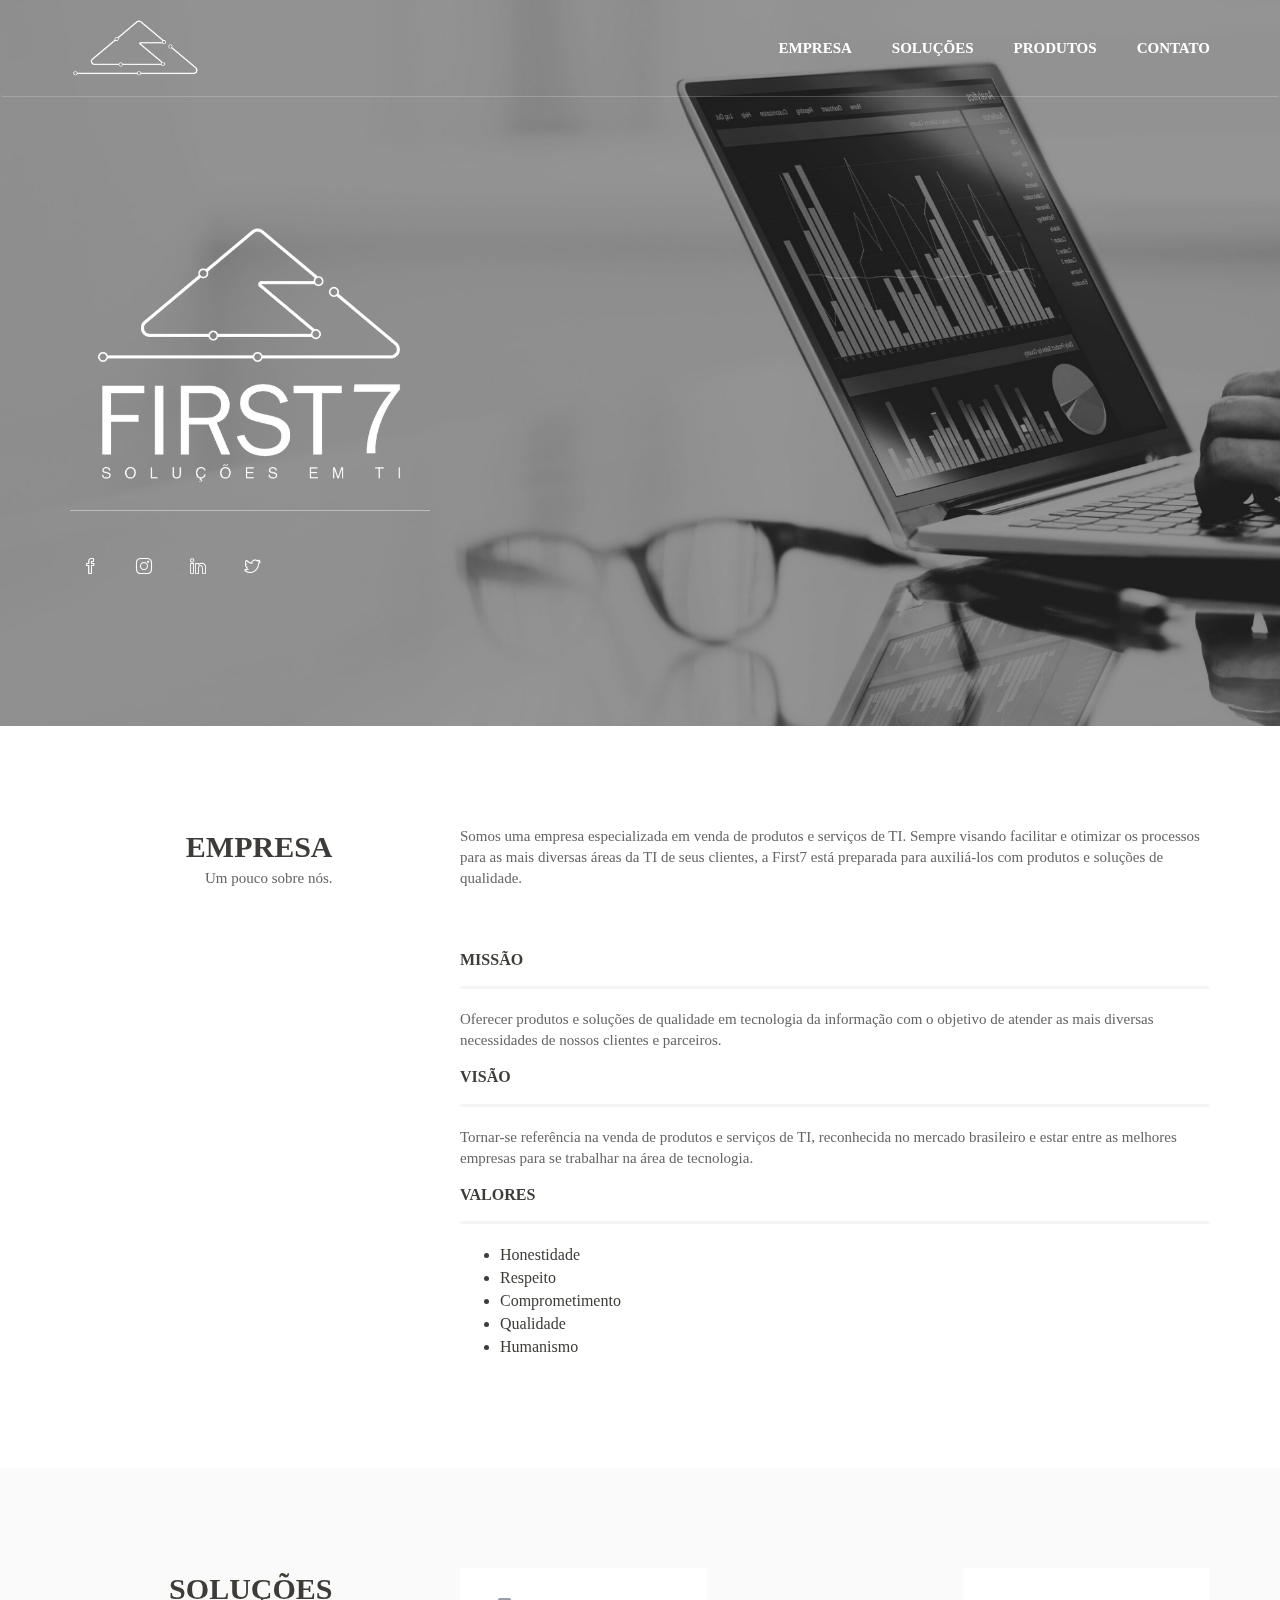
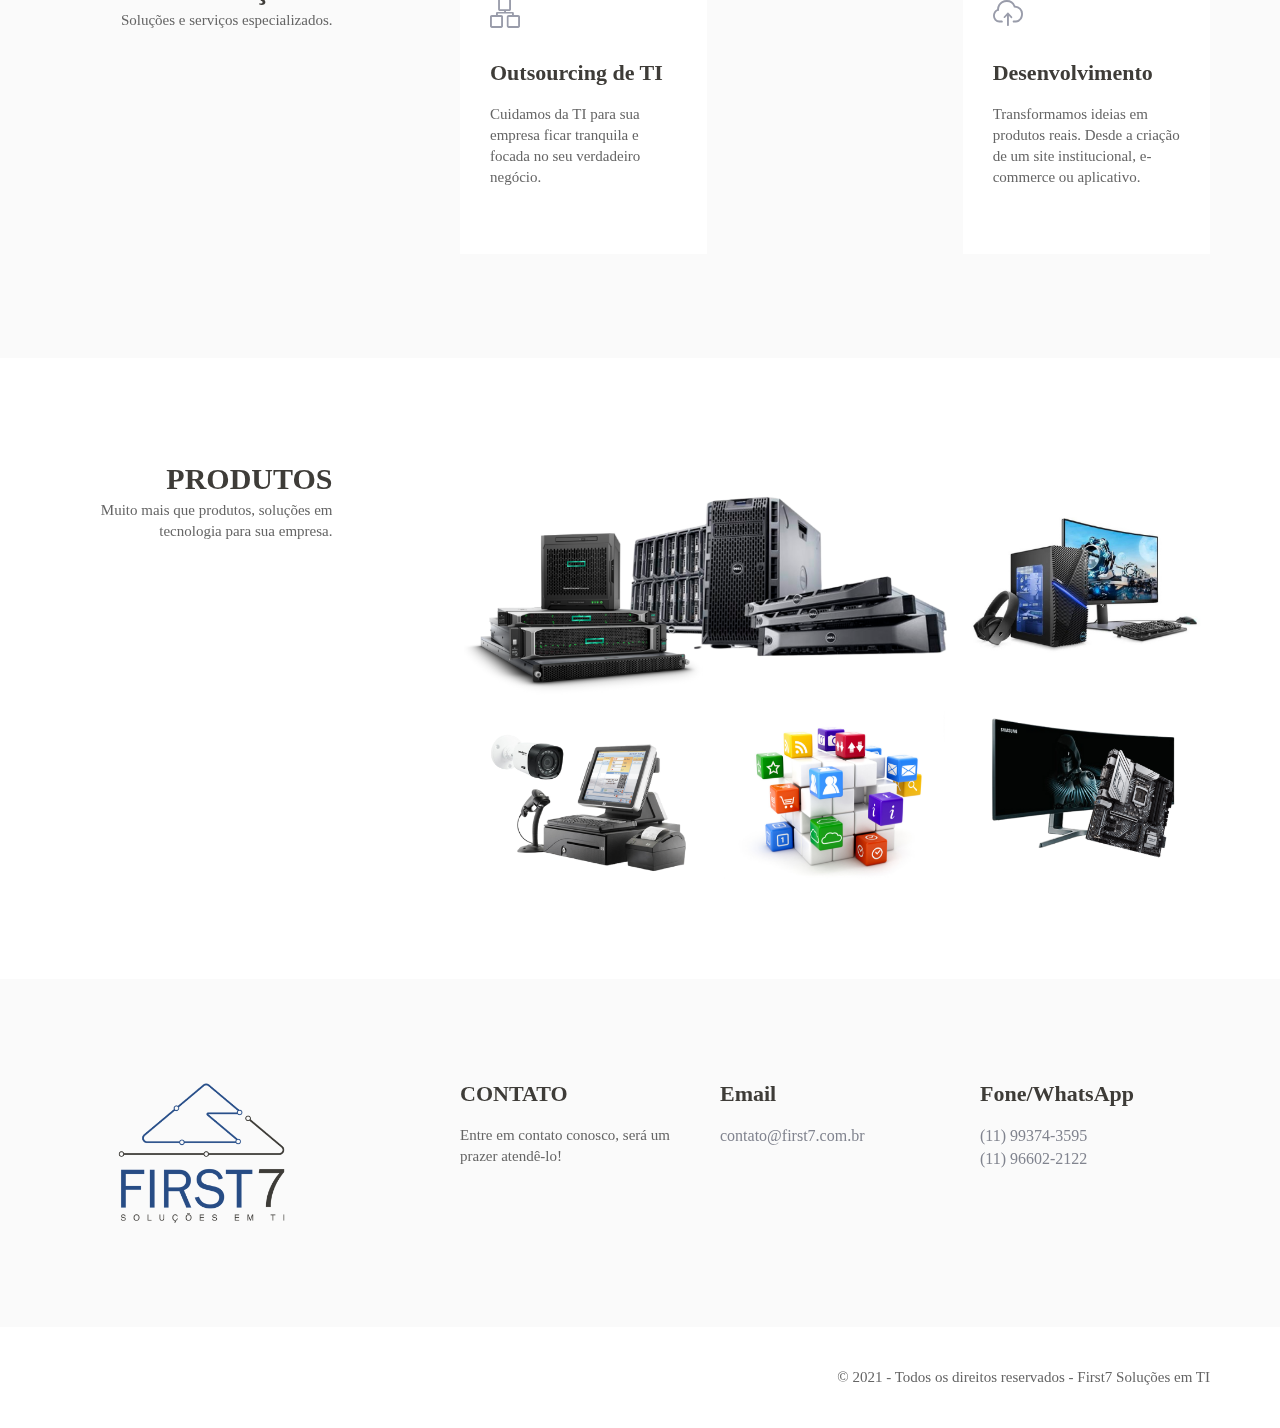
<file: index.html>
<!DOCTYPE html>
<html lang="en" class="no-js">
    <!-- BEGIN HEAD -->
    <head>
        <meta charset="utf-8"/>
        <title>First7 Soluções em TI</title>
        <meta http-equiv="X-UA-Compatible" content="IE=edge">
        <meta content="width=device-width, initial-scale=1" name="viewport"/>
        <meta content="" name="A tecnologia como potencial para ajudar a revolucionar o seu negócio"/>
        <meta content="" name="First7 Soluções em TI"/>

        <!-- GLOBAL MANDATORY STYLES -->
        <link href="http://fonts.googleapis.com/css?family=Hind:300,400,500,600,700" rel="stylesheet" type="text/css">
        <link href="vendor/simple-line-icons/css/simple-line-icons.css" rel="stylesheet" type="text/css"/>
        <link href="vendor/bootstrap/css/bootstrap.min.css" rel="stylesheet" type="text/css"/>

        <!-- PAGE LEVEL PLUGIN STYLES -->
        <link href="css/animate.css" rel="stylesheet">

        <!-- THEME STYLES -->
        <link href="css/layout.min.css" rel="stylesheet" type="text/css"/>

        <!-- Favicon -->
        <link rel="shortcut icon" href="img/first7.ico"/>
    </head>
    <!-- END HEAD -->
    <!-- Google tag (gtag.js) -->
    <script async src="https://www.googletagmanager.com/gtag/js?id=G-T4FRMHG7D7"></script>
    <script>
        window.dataLayer = window.dataLayer || [];
        function gtag(){dataLayer.push(arguments);}
        gtag('js', new Date());
        gtag('config', 'G-T4FRMHG7D7');
    </script>
    <!-- BODY -->
    <body id="body" data-spy="scroll" data-target=".header">

        <!--========== HEADER ==========-->
        <header class="header navbar-fixed-top">
            <!-- Navbar -->
            <nav class="navbar" role="navigation">
                <div class="container">
                    <!-- Brand and toggle get grouped for better mobile display -->
                    <div class="menu-container js_nav-item">
                        <button type="button" class="navbar-toggle" data-toggle="collapse" data-target=".nav-collapse">
                            <span class="sr-only">Toggle navigation</span>
                            <span class="toggle-icon"></span>
                        </button>

                        <!-- Logo -->
                        <div class="logo">
                            <a class="logo-wrap" href="#body">
                                <img class="logo-img logo-img-main" src="img/logo2.png" alt="First7 Logo">
                                <img class="logo-img logo-img-active" src="img/logo-dark2.png" alt="First7 Logo">
                            </a>
                        </div>
                        <!-- End Logo -->
                    </div>

                    <!-- Collect the nav links, forms, and other content for toggling -->
                    <div class="collapse navbar-collapse nav-collapse">
                        <div class="menu-container">
                            <ul class="nav navbar-nav navbar-nav-right">
                                <li class="js_nav-item nav-item"><a class="nav-item-child nav-item-hover" href="#about">EMPRESA</a></li>
                                <li class="js_nav-item nav-item"><a class="nav-item-child nav-item-hover" href="#experience">SOLUÇÕES</a></li>
                                <li class="js_nav-item nav-item"><a class="nav-item-child nav-item-hover" href="#work">PRODUTOS</a></li>
                                <li class="js_nav-item nav-item"><a class="nav-item-child nav-item-hover" href="#contact">CONTATO</a></li>
                            </ul>
                        </div>
                    </div>
                    <!-- End Navbar Collapse -->
                </div>
            </nav>
            <!-- Navbar -->
        </header>
        <!--========== END HEADER ==========-->

        <!--========== SLIDER ==========-->
        <div class="promo-block parallax-window" data-parallax="scroll" data-image-src="img/1920x1080/banner.png">
            <div class="container">
                <div class="row">
                    <div class="col-sm-4">
                        <div class="promo-block-divider">
                            <img class="full-width img-responsive" src="img/logo1.png" alt="First7 Logo">
                        </div>
                        <ul class="list-inline">
                            <li><a href="https://www.facebook.com/First7TI/" target="_blank" class="social-icons"><i class="icon-social-facebook"></i></a></li>
                            <li><a href="https://www.instagram.com/first7.ti" target="_blank" class="social-icons"><i class="icon-social-instagram"></i></a></li>
                            <li><a href="https://www.linkedin.com/company/first7" target="_blank" class="social-icons"><i class="icon-social-linkedin"></i></a></li>
                            <li><a href="https://twitter.com/first7ti" target="_blank" class="social-icons"><i class="icon-social-twitter"></i></a></li>
                        </ul>
                    </div>
                </div>
                <!--// end row -->
            </div>
        </div>
        <!--========== SLIDER ==========-->

        <!--========== PAGE LAYOUT ==========-->
        <!-- About -->
        <div id="about">
            <div class="container content-lg">
                <div class="row">
                    <div class="col-sm-3 sm-margin-b-30">
                        <div class="text-right sm-text-left">
                            <h2 class="margin-b-0">EMPRESA</h2>
                            <p>Um pouco sobre nós.</p>
                        </div>
                    </div>
                    <div class="col-sm-8 col-sm-offset-1">
                        <div class="margin-b-60">
                            <p>Somos uma empresa especializada em venda de produtos e serviços de TI. Sempre visando facilitar e otimizar os processos para as mais diversas áreas da TI de seus clientes, a First7 está preparada para auxiliá-los com produtos e soluções de qualidade.</p>
                        </div>
                        <!-- Progress Box -->
                        <div class="progress-box">
                            <h5>MISSÃO</h5>
                            <div class="progress">
                                <div class="progress-bar bg-color-base" role="progressbar" data-width="100"></div>
                            </div>
                            <p>Oferecer produtos e soluções de qualidade em tecnologia da informação com o objetivo de atender as mais diversas necessidades de nossos clientes e parceiros.</p>
                        </div>
                        <div class="progress-box">
                            <h5>VISÃO</h5>
                            <div class="progress">
                                <div class="progress-bar bg-color-base" role="progressbar" data-width="100"></div>
                            </div>
                            <p>Tornar-se referência na venda de produtos e serviços de TI, reconhecida no mercado brasileiro e estar entre as melhores empresas para se trabalhar na área de tecnologia.</p>
                        </div>
                        <div class="progress-box">
                            <h5>VALORES</h5>
                            <div class="progress">
                                <div class="progress-bar bg-color-base" role="progressbar" data-width="100"></div>
                            </div>
                            <ul>
                                <li>Honestidade</li>
                                <li>Respeito</li>
                                <li>Comprometimento</li>
                                <li>Qualidade</li>
                                <li>Humanismo</li>
                            </ul>
                        </div>
                        <!-- End Progress Box -->
                    </div>
                </div>
                <!--// end row -->
            </div>
        </div>
        <!-- End About -->

        <!-- Experience -->
        <div id="experience">
            <div class="bg-color-sky-light" data-auto-height="true">
                <div class="container content-lg">
                    <div class="row">
                        <div class="col-sm-3 sm-margin-b-30">
                            <div class="text-right sm-text-left">
                                <h2 class="margin-b-0">SOLUÇÕES</h2>
                                <p>Soluções e serviços especializados.</p>
                            </div>
                        </div>
                        <div class="col-sm-8 col-sm-offset-1">
                            <div class="row row-space-2 margin-b-4">
                                <div class="col-md-4 md-margin-b-4">
                                    <div class="service" data-height="height">
                                        <div class="service-element">
                                            <i class="service-icon icon-organization"></i>
                                        </div>
                                        <div class="service-info">
                                            <h3>Outsourcing de TI</h3>
                                            <p class="margin-b-5">Cuidamos da TI para sua empresa ficar tranquila e focada no seu verdadeiro negócio.</p>
                                        </div>
                                        <p class="content-wrapper-link"></p>    
                                    </div>
                                </div>
                                <div class="col-md-4 md-margin-b-4">
                                    <div class="service bg-color-base wow zoomIn" data-height="height" data-wow-duration=".3" data-wow-delay=".1s">
                                        <div class="service-element">
                                            <i class="service-icon color-white icon-screen-desktop"></i>
                                        </div>
                                        <div class="service-info">
                                            <h3 class="color-white">Consultoria e Serviços</h3>
                                            <p class="color-white margin-b-5">Projetos de infraestrutura, computação em nuvem, servidores e segurança da informação.</p>
                                        </div>
                                        <p class="content-wrapper-link"></p>
                                    </div>
                                </div>
                                <div class="col-md-4">
                                    <div class="service" data-height="height">
                                        <div class="service-element">
                                            <i class="service-icon icon-cloud-upload"></i>
                                        </div>
                                        <div class="service-info">
                                            <h3>Desenvolvimento</h3>
                                            <p class="margin-b-5">Transformamos ideias em produtos reais. Desde a criação de um site institucional, e-commerce ou aplicativo.</p>
                                        </div>
                                        <p class="content-wrapper-link"></p>    
                                    </div>
                                </div>
                            </div>
                            <!--// end row -->
                        </div>
                    </div>
                    <!--// end row -->
                </div>
            </div>
        </div>
        <!-- End Experience -->

        <!-- Work -->
        <div id="work">
            <div class="container content-lg">
                <div class="row">
                    <div class="col-sm-3 sm-margin-b-30">
                        <div class="text-right sm-text-left">
                            <h2 class="margin-b-0">PRODUTOS</h2>
                            <p>Muito mais que produtos, soluções em tecnologia para sua empresa.</p>
                        </div>
                    </div>
                    <div class="col-sm-8 col-sm-offset-1">
                        <!-- Masonry Grid -->
                        <div class="masonry-grid row row-space-2">
                            <div class="masonry-grid-sizer col-xs-6 col-sm-6 col-md-1"></div>
                            <div class="masonry-grid-item col-xs-12 col-sm-6 col-md-8 margin-b-4">
                                <!-- Work -->
                                <div class="work work-popup-trigger">
                                    <div class="work-overlay">
                                        <img class="full-width img-responsive" src="img/800x400/SERVER01.png" alt="Servidores - First7">
                                    </div>
                                    <div class="work-popup-overlay">
                                        <div class="work-popup-content">
                                            <a href="javascript:void(0);" class="work-popup-close">X</a>
                                            <div class="margin-b-30">
                                                <h3 class="margin-b-5">Servidores</h3>
                                                <span>Toda a linha de equipamentos para infraestrura de TI</span>
                                            </div>
                                            <div class="row">
                                                <div class="col-sm-8 work-popup-content-divider sm-margin-b-20">
                                                    <div class="margin-t-10 sm-margin-t-0">
                                                        <p>Trabalhamos com toda a linha de servidores e equipamentos para infraestrutura de TI. Uma ampla variedade de servidores e componentes de alto desempenho, com recursos de economia de energia e suporte à virtualização.</p>
                                                        <p>Racks, Storages e toda a linha de equipamentos para transformar a TI da sua empresa!</p>
                                                    </div>
                                                </div>
                                                <div class="col-sm-4">
                                                    <div class="margin-t-10 sm-margin-t-0">
                                                        <p class="margin-b-5"><strong>Trabalhamos com as melhores marcas!</strong></p>
                                                        <p class="margin-b-5"><br></p>
                                                        <p class="margin-b-5">DELL - HPE - IBM</p>
                                                        <p class="margin-b-5">Lenovo - APC - SMS</p>
                                                        <p class="margin-b-5">Honeywell - Cisco</p>
                                                    </div>
                                                </div>
                                            </div>
                                        </div>
                                    </div>
                                </div>
                                <!-- End Work -->
                            </div>
                            <div class="masonry-grid-item col-xs-12 col-sm-6 col-md-4 margin-b-4">
                                <!-- Work -->
                                <div class="work work-popup-trigger">
                                    <div class="work-overlay">
                                        <img class="full-width img-responsive" src="img/397x400/COMP01.png" alt="Computadores - First7">
                                    </div>
                                    <div class="work-popup-overlay">
                                        <div class="work-popup-content">
                                            <a href="javascript:void(0);" class="work-popup-close">X</a>
                                            <div class="margin-b-30">
                                                <h3 class="margin-b-5">Desktops e Notebooks</h3>
                                                <span>Performance e qualidade para seu dia a dia de trabalho</span>
                                            </div>
                                            <div class="row">
                                                <div class="col-sm-8 work-popup-content-divider sm-margin-b-20">
                                                    <div class="margin-t-10 sm-margin-t-0">
                                                        <p>Sua empresa pode alcançar todo o potencial com tecnologia de ponta, criada para aumentar sua produtividade.</p>
                                                        <p>Os melhores desktops, notebooks e all in one. Temos as melhores ofertas de computadores para atender a sua necessidade.</p>
                                                        <p><br></p>
                                                    </div>
                                                </div>
                                                <div class="col-sm-4">
                                                    <div class="margin-t-10 sm-margin-t-0">
                                                        <p class="margin-b-5"><strong>As marcas que sua empresa pode confiar!</p>
                                                        <p class="margin-b-5"><br></p>
                                                        <p class="margin-b-5">Dell - HP - Lenovo</p>
                                                        <p class="margin-b-5">Samsung - LG - Acer</p>
                                                    </div>
                                                </div>
                                            </div>
                                        </div>
                                    </div>
                                </div>
                                <!-- End Work -->
                            </div>
                            <div class="masonry-grid-item col-xs-12 col-sm-6 col-md-4 md-margin-b-4">
                                <!-- Work -->
                                <div class="work work-popup-trigger">
                                    <div class="work-overlay">
                                        <img class="full-width img-responsive" src="img/397x300/HARD01.png" alt="Hardware e Periféricos - First7">
                                    </div>
                                    <div class="work-popup-overlay">
                                        <div class="work-popup-content">
                                            <a href="javascript:void(0);" class="work-popup-close">X</a>
                                            <div class="margin-b-30">
                                                <h3 class="margin-b-5">Hardware e Periféricos</h3>
                                                <span>Upgrade e máximo desempenho para seus equipamentos.</span>
                                            </div>
                                            <div class="row">
                                                <div class="col-sm-8 work-popup-content-divider sm-margin-b-20">
                                                    <div class="margin-t-10 sm-margin-t-0">
                                                        <p>Os melhores hardwares, trazendo o melhor desempenho para seus equipamentos. Placas-mãe, placas de vídeo, memórias, HD's, SSD's e muito mais.</p>
                                                        <p>Periféricos de qualidade complementam e maximizam as tarefas de sua equipe. Contamos com diversas linhas e produtos para melhor atender as necessidades de sua empresa.</p>
                                                    </div>
                                                </div>
                                                <div class="col-sm-4">
                                                    <div class="margin-t-10 sm-margin-t-0">
                                                        <p class="margin-b-5"><strong>Sempre oferecendo as melhores marcas.</strong></p>
                                                        <p class="margin-b-5"><br></p>
                                                        <p class="margin-b-5">Dell - HP - Asus - Samsung</p>
                                                        <p class="margin-b-5">Nvidia - Kingston - Logitech</p>
                                                        <p class="margin-b-5">Motorola - LG - Sandisk - e muito mais...</p>
                                                    </div>
                                                </div>
                                            </div>
                                        </div>
                                    </div>
                                </div>
                                <!-- End Work -->
                            </div>
                            <div class="masonry-grid-item col-xs-12 col-sm-6 col-md-4 md-margin-b-4">
                                <!-- Work -->
                                <div class="work work-popup-trigger">
                                    <div class="work-overlay">
                                        <img class="full-width img-responsive" src="img/397x300/AUTO01.png" alt="Automação Comercial e CFTV - First7">
                                    </div>
                                    <div class="work-popup-overlay">
                                        <div class="work-popup-content">
                                            <a href="javascript:void(0);" class="work-popup-close">X</a>
                                            <div class="margin-b-30">
                                                <h3 class="margin-b-5">Automação Comercial e CFTV</h3>
                                                <span>Tecnologia e segurança para automatizar sua empresa!</span>
                                            </div>
                                            <div class="row">
                                                <div class="col-sm-8 work-popup-content-divider sm-margin-b-20">
                                                    <div class="margin-t-10 sm-margin-t-0">
                                                        <p>Estrategicamente, a automação é um diferencial competitivo enorme para a sua empresa. Oferecemos as ferramentas e métodos tecnológicos para aprimorar a inteligência de negócios do seu comércio.</p>
                                                        <p>Sistemas CFTV que complementam a segurança e entregam tecnologia de ponta para a sua proteção.</p>
                                                    </div>
                                                </div>
                                                <div class="col-sm-4">
                                                    <div class="margin-t-10 sm-margin-t-0">
                                                        <p class="margin-b-5"><strong>Segurança e tecnologia em todas as marcas.</strong></p>
                                                        <p class="margin-b-5"><br></p>
                                                        <p class="margin-b-5">Intelbras - Geovision</p>
                                                        <p class="margin-b-5">Zebra - Tanca - Elgin </p>
                                                        <p class="margin-b-5">Honeywell - Bematech</p>
                                                    </div>
                                                </div>
                                            </div>
                                        </div>
                                    </div>
                                </div>
                                <!-- End Work -->
                            </div>
                            <div class="masonry-grid-item col-xs-12 col-sm-6 col-md-4">
                                <!-- Work -->
                                <div class="work work-popup-trigger">
                                    <div class="work-overlay">
                                        <img class="full-width img-responsive" src="img/397x300/SOFT01.png" alt="Software - First7">
                                    </div>
                                    <div class="work-popup-overlay">
                                        <div class="work-popup-content">
                                            <a href="javascript:void(0);" class="work-popup-close">X</a>
                                            <div class="margin-b-30">
                                                <h3 class="margin-b-5">Software</h3>
                                                <span>Softwares de alta tecnologia das melhores empresas</span>
                                            </div>
                                            <div class="row">
                                                <div class="col-sm-8 work-popup-content-divider sm-margin-b-20">
                                                    <div class="margin-t-10 sm-margin-t-0">
                                                        <p>Os melhores softwares para sua empresa, segurança e desempenho alinhados as melhores marcas do mercado mundial. Não se preocupe, podemos ajudá-lo a encontrar a solução perfeita para a sua necessidade!</p>
                                                        <p>Dê um passo à frente com aplicativos avançados para produtividade, conexão e segurança.</p>
                                                    </div>
                                                </div>
                                                <div class="col-sm-4">
                                                    <div class="margin-t-10 sm-margin-t-0">
                                                        <p class="margin-b-5"><strong>Originalidade e Segurança</strong></p>
                                                        <p class="margin-b-5"><br></p>
                                                        <p class="margin-b-5">Microsoft - Kaspersky</p>
                                                        <p class="margin-b-5">VMware - Adobe - Autodesk </p>
                                                        <p class="margin-b-5">Corel - Norton</p>
                                                    </div>
                                                </div>
                                            </div>
                                        </div>
                                    </div>
                                </div>
                                <!-- End Work -->
                            </div>
                        </div>
                        <!-- End Masonry Grid -->
                    </div>
                </div>
                <!--// end row -->
            </div>
        </div>
        <!-- End Work -->
            
        <!-- Contact -->
        <div id="contact">
            <div class="bg-color-sky-light">
                <div class="container content-lg">
                    <div class="row">
                        <div class="col-sm-3 sm-margin-b-30">
                            <img class="full-width img-responsive" src="img/logo-dark1.png" alt="First7">
                        </div>
                        <div class="col-sm-8 col-sm-offset-1">
                            <div class="row">
                                <div class="col-md-4 col-xs-7 md-margin-b-30">
                                    <h4>CONTATO</h4>
                                    <p>Entre em contato conosco, será um prazer atendê-lo!</p>
                                </div>
                                <div class="col-md-4 col-xs-7">
                                    <h4>Email</h4>
                                    <a href="mailto:contato@first7.com.br">contato@first7.com.br</a>
                                </div>
                                <div class="col-md-4 col-xs-7">
                                    <h4>Fone/WhatsApp</h4>
                                    <a href="https://wa.me/5511993743595">(11) 99374-3595</a>
                                    <br><a href="https://wa.me/5511966022122">(11) 96602-2122</a>
                                </div>
                            </div>
                        </div>
                    </div>
                    <!--// end row -->
                </div>
            </div>
        </div>
        <!-- End Contact -->
        <!--========== END PAGE LAYOUT ==========-->

        <!--========== FOOTER ==========-->
        <footer class="footer">
            <div class="content container">
                <div class="row">
                    <div class="col-xs-6">
                    </div>
                    <div class="col-xs-6 text-right sm-text-left">
                        <p class="margin-b-0">© 2021 - Todos os direitos reservados - First7 Soluções em TI</p>
                    </div>
                </div>
                <!--// end row -->
            </div>
        </footer>
        <!--========== END FOOTER ==========-->

        <!-- Back To Top -->
        <a href="javascript:void(0);" class="js-back-to-top back-to-top">Top</a>

        <!-- JAVASCRIPTS(Load javascripts at bottom, this will reduce page load time) -->
        <!-- CORE PLUGINS -->
        <script src="vendor/jquery.min.js" type="text/javascript"></script>
        <script src="vendor/jquery-migrate.min.js" type="text/javascript"></script>
        <script src="vendor/bootstrap/js/bootstrap.min.js" type="text/javascript"></script>

        <!-- PAGE LEVEL PLUGINS -->
        <script src="vendor/jquery.easing.js" type="text/javascript"></script>
        <script src="vendor/jquery.back-to-top.js" type="text/javascript"></script>
        <script src="vendor/jquery.smooth-scroll.js" type="text/javascript"></script>
        <script src="vendor/jquery.wow.min.js" type="text/javascript"></script>
        <script src="vendor/jquery.parallax.min.js" type="text/javascript"></script>
        <script src="vendor/jquery.appear.js" type="text/javascript"></script>
        <script src="vendor/masonry/jquery.masonry.pkgd.min.js" type="text/javascript"></script>
        <script src="vendor/masonry/imagesloaded.pkgd.min.js" type="text/javascript"></script>

        <!-- PAGE LEVEL SCRIPTS -->
        <script src="js/layout.min.js" type="text/javascript"></script>
        <script src="js/components/progress-bar.min.js" type="text/javascript"></script>
        <script src="js/components/masonry.min.js" type="text/javascript"></script>
        <script src="js/components/wow.min.js" type="text/javascript"></script>

    </body>
    <!-- END BODY -->
</html>
</file>
<file: vendor/simple-line-icons/css/simple-line-icons.css>
@font-face {
  font-family: 'simple-line-icons';
  src: url('../fonts/Simple-Line-Icons.eot?v=2.3.2');
  src: url('../fonts/Simple-Line-Icons.eot?v=2.3.2#iefix') format('embedded-opentype'), url('../fonts/Simple-Line-Icons.woff2?v=2.3.2') format('woff2'), url('../fonts/Simple-Line-Icons.ttf?v=2.3.2') format('truetype'), url('../fonts/Simple-Line-Icons.woff?v=2.3.2') format('woff'), url('../fonts/Simple-Line-Icons.svg?v=2.3.2#simple-line-icons') format('svg');
  font-weight: normal;
  font-style: normal;
}
/*
 Use the following CSS code if you want to have a class per icon.
 Instead of a list of all class selectors, you can use the generic [class*="icon-"] selector, but it's slower:
*/
.icon-user,
.icon-people,
.icon-user-female,
.icon-user-follow,
.icon-user-following,
.icon-user-unfollow,
.icon-login,
.icon-logout,
.icon-emotsmile,
.icon-phone,
.icon-call-end,
.icon-call-in,
.icon-call-out,
.icon-map,
.icon-location-pin,
.icon-direction,
.icon-directions,
.icon-compass,
.icon-layers,
.icon-menu,
.icon-list,
.icon-options-vertical,
.icon-options,
.icon-arrow-down,
.icon-arrow-left,
.icon-arrow-right,
.icon-arrow-up,
.icon-arrow-up-circle,
.icon-arrow-left-circle,
.icon-arrow-right-circle,
.icon-arrow-down-circle,
.icon-check,
.icon-clock,
.icon-plus,
.icon-minus,
.icon-close,
.icon-exclamation,
.icon-organization,
.icon-trophy,
.icon-screen-smartphone,
.icon-screen-desktop,
.icon-plane,
.icon-notebook,
.icon-mustache,
.icon-mouse,
.icon-magnet,
.icon-energy,
.icon-disc,
.icon-cursor,
.icon-cursor-move,
.icon-crop,
.icon-chemistry,
.icon-speedometer,
.icon-shield,
.icon-screen-tablet,
.icon-magic-wand,
.icon-hourglass,
.icon-graduation,
.icon-ghost,
.icon-game-controller,
.icon-fire,
.icon-eyeglass,
.icon-envelope-open,
.icon-envelope-letter,
.icon-bell,
.icon-badge,
.icon-anchor,
.icon-wallet,
.icon-vector,
.icon-speech,
.icon-puzzle,
.icon-printer,
.icon-present,
.icon-playlist,
.icon-pin,
.icon-picture,
.icon-handbag,
.icon-globe-alt,
.icon-globe,
.icon-folder-alt,
.icon-folder,
.icon-film,
.icon-feed,
.icon-drop,
.icon-drawer,
.icon-docs,
.icon-doc,
.icon-diamond,
.icon-cup,
.icon-calculator,
.icon-bubbles,
.icon-briefcase,
.icon-book-open,
.icon-basket-loaded,
.icon-basket,
.icon-bag,
.icon-action-undo,
.icon-action-redo,
.icon-wrench,
.icon-umbrella,
.icon-trash,
.icon-tag,
.icon-support,
.icon-frame,
.icon-size-fullscreen,
.icon-size-actual,
.icon-shuffle,
.icon-share-alt,
.icon-share,
.icon-rocket,
.icon-question,
.icon-pie-chart,
.icon-pencil,
.icon-note,
.icon-loop,
.icon-home,
.icon-grid,
.icon-graph,
.icon-microphone,
.icon-music-tone-alt,
.icon-music-tone,
.icon-earphones-alt,
.icon-earphones,
.icon-equalizer,
.icon-like,
.icon-dislike,
.icon-control-start,
.icon-control-rewind,
.icon-control-play,
.icon-control-pause,
.icon-control-forward,
.icon-control-end,
.icon-volume-1,
.icon-volume-2,
.icon-volume-off,
.icon-calendar,
.icon-bulb,
.icon-chart,
.icon-ban,
.icon-bubble,
.icon-camrecorder,
.icon-camera,
.icon-cloud-download,
.icon-cloud-upload,
.icon-envelope,
.icon-eye,
.icon-flag,
.icon-heart,
.icon-info,
.icon-key,
.icon-link,
.icon-lock,
.icon-lock-open,
.icon-magnifier,
.icon-magnifier-add,
.icon-magnifier-remove,
.icon-paper-clip,
.icon-paper-plane,
.icon-power,
.icon-refresh,
.icon-reload,
.icon-settings,
.icon-star,
.icon-symbol-female,
.icon-symbol-male,
.icon-target,
.icon-credit-card,
.icon-paypal,
.icon-social-tumblr,
.icon-social-twitter,
.icon-social-facebook,
.icon-social-instagram,
.icon-social-linkedin,
.icon-social-pinterest,
.icon-social-github,
.icon-social-google,
.icon-social-reddit,
.icon-social-skype,
.icon-social-dribbble,
.icon-social-behance,
.icon-social-foursqare,
.icon-social-soundcloud,
.icon-social-spotify,
.icon-social-stumbleupon,
.icon-social-youtube,
.icon-social-dropbox {
  font-family: 'simple-line-icons';
  speak: none;
  font-style: normal;
  font-weight: normal;
  font-variant: normal;
  text-transform: none;
  line-height: 1;
  /* Better Font Rendering =========== */
  -webkit-font-smoothing: antialiased;
  -moz-osx-font-smoothing: grayscale;
}
.icon-user:before {
  content: "\e005";
}
.icon-people:before {
  content: "\e001";
}
.icon-user-female:before {
  content: "\e000";
}
.icon-user-follow:before {
  content: "\e002";
}
.icon-user-following:before {
  content: "\e003";
}
.icon-user-unfollow:before {
  content: "\e004";
}
.icon-login:before {
  content: "\e066";
}
.icon-logout:before {
  content: "\e065";
}
.icon-emotsmile:before {
  content: "\e021";
}
.icon-phone:before {
  content: "\e600";
}
.icon-call-end:before {
  content: "\e048";
}
.icon-call-in:before {
  content: "\e047";
}
.icon-call-out:before {
  content: "\e046";
}
.icon-map:before {
  content: "\e033";
}
.icon-location-pin:before {
  content: "\e096";
}
.icon-direction:before {
  content: "\e042";
}
.icon-directions:before {
  content: "\e041";
}
.icon-compass:before {
  content: "\e045";
}
.icon-layers:before {
  content: "\e034";
}
.icon-menu:before {
  content: "\e601";
}
.icon-list:before {
  content: "\e067";
}
.icon-options-vertical:before {
  content: "\e602";
}
.icon-options:before {
  content: "\e603";
}
.icon-arrow-down:before {
  content: "\e604";
}
.icon-arrow-left:before {
  content: "\e605";
}
.icon-arrow-right:before {
  content: "\e606";
}
.icon-arrow-up:before {
  content: "\e607";
}
.icon-arrow-up-circle:before {
  content: "\e078";
}
.icon-arrow-left-circle:before {
  content: "\e07a";
}
.icon-arrow-right-circle:before {
  content: "\e079";
}
.icon-arrow-down-circle:before {
  content: "\e07b";
}
.icon-check:before {
  content: "\e080";
}
.icon-clock:before {
  content: "\e081";
}
.icon-plus:before {
  content: "\e095";
}
.icon-minus:before {
  content: "\e615";
}
.icon-close:before {
  content: "\e082";
}
.icon-exclamation:before {
  content: "\e617";
}
.icon-organization:before {
  content: "\e616";
}
.icon-trophy:before {
  content: "\e006";
}
.icon-screen-smartphone:before {
  content: "\e010";
}
.icon-screen-desktop:before {
  content: "\e011";
}
.icon-plane:before {
  content: "\e012";
}
.icon-notebook:before {
  content: "\e013";
}
.icon-mustache:before {
  content: "\e014";
}
.icon-mouse:before {
  content: "\e015";
}
.icon-magnet:before {
  content: "\e016";
}
.icon-energy:before {
  content: "\e020";
}
.icon-disc:before {
  content: "\e022";
}
.icon-cursor:before {
  content: "\e06e";
}
.icon-cursor-move:before {
  content: "\e023";
}
.icon-crop:before {
  content: "\e024";
}
.icon-chemistry:before {
  content: "\e026";
}
.icon-speedometer:before {
  content: "\e007";
}
.icon-shield:before {
  content: "\e00e";
}
.icon-screen-tablet:before {
  content: "\e00f";
}
.icon-magic-wand:before {
  content: "\e017";
}
.icon-hourglass:before {
  content: "\e018";
}
.icon-graduation:before {
  content: "\e019";
}
.icon-ghost:before {
  content: "\e01a";
}
.icon-game-controller:before {
  content: "\e01b";
}
.icon-fire:before {
  content: "\e01c";
}
.icon-eyeglass:before {
  content: "\e01d";
}
.icon-envelope-open:before {
  content: "\e01e";
}
.icon-envelope-letter:before {
  content: "\e01f";
}
.icon-bell:before {
  content: "\e027";
}
.icon-badge:before {
  content: "\e028";
}
.icon-anchor:before {
  content: "\e029";
}
.icon-wallet:before {
  content: "\e02a";
}
.icon-vector:before {
  content: "\e02b";
}
.icon-speech:before {
  content: "\e02c";
}
.icon-puzzle:before {
  content: "\e02d";
}
.icon-printer:before {
  content: "\e02e";
}
.icon-present:before {
  content: "\e02f";
}
.icon-playlist:before {
  content: "\e030";
}
.icon-pin:before {
  content: "\e031";
}
.icon-picture:before {
  content: "\e032";
}
.icon-handbag:before {
  content: "\e035";
}
.icon-globe-alt:before {
  content: "\e036";
}
.icon-globe:before {
  content: "\e037";
}
.icon-folder-alt:before {
  content: "\e039";
}
.icon-folder:before {
  content: "\e089";
}
.icon-film:before {
  content: "\e03a";
}
.icon-feed:before {
  content: "\e03b";
}
.icon-drop:before {
  content: "\e03e";
}
.icon-drawer:before {
  content: "\e03f";
}
.icon-docs:before {
  content: "\e040";
}
.icon-doc:before {
  content: "\e085";
}
.icon-diamond:before {
  content: "\e043";
}
.icon-cup:before {
  content: "\e044";
}
.icon-calculator:before {
  content: "\e049";
}
.icon-bubbles:before {
  content: "\e04a";
}
.icon-briefcase:before {
  content: "\e04b";
}
.icon-book-open:before {
  content: "\e04c";
}
.icon-basket-loaded:before {
  content: "\e04d";
}
.icon-basket:before {
  content: "\e04e";
}
.icon-bag:before {
  content: "\e04f";
}
.icon-action-undo:before {
  content: "\e050";
}
.icon-action-redo:before {
  content: "\e051";
}
.icon-wrench:before {
  content: "\e052";
}
.icon-umbrella:before {
  content: "\e053";
}
.icon-trash:before {
  content: "\e054";
}
.icon-tag:before {
  content: "\e055";
}
.icon-support:before {
  content: "\e056";
}
.icon-frame:before {
  content: "\e038";
}
.icon-size-fullscreen:before {
  content: "\e057";
}
.icon-size-actual:before {
  content: "\e058";
}
.icon-shuffle:before {
  content: "\e059";
}
.icon-share-alt:before {
  content: "\e05a";
}
.icon-share:before {
  content: "\e05b";
}
.icon-rocket:before {
  content: "\e05c";
}
.icon-question:before {
  content: "\e05d";
}
.icon-pie-chart:before {
  content: "\e05e";
}
.icon-pencil:before {
  content: "\e05f";
}
.icon-note:before {
  content: "\e060";
}
.icon-loop:before {
  content: "\e064";
}
.icon-home:before {
  content: "\e069";
}
.icon-grid:before {
  content: "\e06a";
}
.icon-graph:before {
  content: "\e06b";
}
.icon-microphone:before {
  content: "\e063";
}
.icon-music-tone-alt:before {
  content: "\e061";
}
.icon-music-tone:before {
  content: "\e062";
}
.icon-earphones-alt:before {
  content: "\e03c";
}
.icon-earphones:before {
  content: "\e03d";
}
.icon-equalizer:before {
  content: "\e06c";
}
.icon-like:before {
  content: "\e068";
}
.icon-dislike:before {
  content: "\e06d";
}
.icon-control-start:before {
  content: "\e06f";
}
.icon-control-rewind:before {
  content: "\e070";
}
.icon-control-play:before {
  content: "\e071";
}
.icon-control-pause:before {
  content: "\e072";
}
.icon-control-forward:before {
  content: "\e073";
}
.icon-control-end:before {
  content: "\e074";
}
.icon-volume-1:before {
  content: "\e09f";
}
.icon-volume-2:before {
  content: "\e0a0";
}
.icon-volume-off:before {
  content: "\e0a1";
}
.icon-calendar:before {
  content: "\e075";
}
.icon-bulb:before {
  content: "\e076";
}
.icon-chart:before {
  content: "\e077";
}
.icon-ban:before {
  content: "\e07c";
}
.icon-bubble:before {
  content: "\e07d";
}
.icon-camrecorder:before {
  content: "\e07e";
}
.icon-camera:before {
  content: "\e07f";
}
.icon-cloud-download:before {
  content: "\e083";
}
.icon-cloud-upload:before {
  content: "\e084";
}
.icon-envelope:before {
  content: "\e086";
}
.icon-eye:before {
  content: "\e087";
}
.icon-flag:before {
  content: "\e088";
}
.icon-heart:before {
  content: "\e08a";
}
.icon-info:before {
  content: "\e08b";
}
.icon-key:before {
  content: "\e08c";
}
.icon-link:before {
  content: "\e08d";
}
.icon-lock:before {
  content: "\e08e";
}
.icon-lock-open:before {
  content: "\e08f";
}
.icon-magnifier:before {
  content: "\e090";
}
.icon-magnifier-add:before {
  content: "\e091";
}
.icon-magnifier-remove:before {
  content: "\e092";
}
.icon-paper-clip:before {
  content: "\e093";
}
.icon-paper-plane:before {
  content: "\e094";
}
.icon-power:before {
  content: "\e097";
}
.icon-refresh:before {
  content: "\e098";
}
.icon-reload:before {
  content: "\e099";
}
.icon-settings:before {
  content: "\e09a";
}
.icon-star:before {
  content: "\e09b";
}
.icon-symbol-female:before {
  content: "\e09c";
}
.icon-symbol-male:before {
  content: "\e09d";
}
.icon-target:before {
  content: "\e09e";
}
.icon-credit-card:before {
  content: "\e025";
}
.icon-paypal:before {
  content: "\e608";
}
.icon-social-tumblr:before {
  content: "\e00a";
}
.icon-social-twitter:before {
  content: "\e009";
}
.icon-social-facebook:before {
  content: "\e00b";
}
.icon-social-instagram:before {
  content: "\e609";
}
.icon-social-linkedin:before {
  content: "\e60a";
}
.icon-social-pinterest:before {
  content: "\e60b";
}
.icon-social-github:before {
  content: "\e60c";
}
.icon-social-google:before {
  content: "\e60d";
}
.icon-social-reddit:before {
  content: "\e60e";
}
.icon-social-skype:before {
  content: "\e60f";
}
.icon-social-dribbble:before {
  content: "\e00d";
}
.icon-social-behance:before {
  content: "\e610";
}
.icon-social-foursqare:before {
  content: "\e611";
}
.icon-social-soundcloud:before {
  content: "\e612";
}
.icon-social-spotify:before {
  content: "\e613";
}
.icon-social-stumbleupon:before {
  content: "\e614";
}
.icon-social-youtube:before {
  content: "\e008";
}
.icon-social-dropbox:before {
  content: "\e00c";
}
</file>
<file: css/layout.min.css>
.link,body{position:relative;font-family:'Montserrat'}.btn-theme,p{line-height:1.4}.btn-theme.active.focus,.btn-theme.active:focus,.btn-theme.focus,.btn-theme:active.focus,.btn-theme:active:focus,.btn-theme:focus,:active,:focus,a,a:active,a:focus,a:hover{outline:0}.btn-theme:hover,.progress-box .progress-bar{transition-property:all;transition-timing-function:cubic-bezier(.7,1,.7,1)}.header .nav-item-child,.link,a,body,em,h1,h2,h3,h4,h5,h6,li,li a,p,span{font-family:'Montserrat';font-size: 16px;font-weight: normal;}.header .nav-item-hover:after,.link:after,.work .work-overlay:before{content:" "}.back-to-top,.header .nav-item-child,.link{text-transform:uppercase}.back-to-top:focus,.back-to-top:hover,.btn-theme.focus,.btn-theme:focus,.btn-theme:hover,.content-wrapper-link,.header .logo-wrap:focus,.header .logo-wrap:hover,a:active,a:focus,a:hover,h1>a:focus,h2>a:focus,h3>a:focus,h4>a:focus,h5>a:focus,h6>a:focus{text-decoration:none}.container-full-width:after,.container-sm:after{clear:both}html{overflow-x:hidden}body,html,html a{-webkit-font-smoothing:antialiased}p{font-size:15px;font-weight:400;color:#656565;margin-bottom:15px}em,li,li a{font-size:16px;font-weight:500;color:#3e3c38}a{color:#81848f}a:active,a:focus,a:hover{color:#999caa}.link{font-size:13px;font-weight:600}.back-to-top,.form-control,span{font-weight:400}.link:after{position:absolute;top:8px;right:-15px;width:9px;height:2px;background:#274c85}span{font-size:14px;color:#bfc1c7}h1,h2,h3,h4,h5,h6{font-weight:700;color:#3e3c38;line-height:1.4;margin:0 0 15px}h1>a,h2>a,h3>a,h4>a,h5>a,h6>a{color:#3e3c38}h1>a:hover,h2>a:hover,h3>a:hover,h4>a:hover,h5>a:hover,h6>a:hover{color:#999caa;text-decoration:none}h1{font-size:40px}h2{font-size:30px}h3,h4{font-size:22px}::selection{color:#fff;background:#274c85;text-shadow:none}::-webkit-selection{color:#fff;background:#274c85;text-shadow:none}::-moz-selection{color:#fff;background:#274c85;text-shadow:none}.section-seperator{border-bottom:1px solid #edf0f2}.content-wrapper-link{position:absolute;top:0;left:0;right:0;bottom:0;display:block;z-index:3}.btn-icon,.btn-theme,.work{position:relative}.btn-theme,.social-icons{display:inline-block;vertical-align:middle;text-align:center}.btn-theme{background-image:none;border-style:solid;white-space:nowrap;-ms-touch-action:manipulation;touch-action:manipulation;cursor:pointer;-webkit-user-select:none;-moz-user-select:none;-ms-user-select:none;user-select:none}.btn-theme:hover{transition-duration:.3s}.btn-theme.active,.btn-theme:active{background-image:none;outline:0}.btn-theme.disabled,.btn-theme[disabled],fieldset[disabled] .btn-theme{cursor:not-allowed;box-shadow:none;opacity:.65;pointer-events:none}.btn-icon{top:1px;margin-right:10px}.btn-white-bg{color:#3e3c38;background:#fff;border-color:transparent;border-width:0}.btn-white-bg.focus,.btn-white-bg:focus,.btn-white-bg:hover{color:#fff;background:#274c85;border-color:transparent}.btn-white-brd{color:#fff;background:0 0;border-color:#fff;border-width:2px}.btn-white-brd.focus,.btn-white-brd:focus,.btn-white-brd:hover{color:#3e3c38;background:#fff;border-color:#fff}.btn-default-bg{color:#3e3c38;background:#f3f4f5;border-color:transparent;border-width:0}.btn-default-bg.focus,.btn-default-bg:focus,.btn-default-bg:hover{color:#fff;background:#274c85;border-color:transparent}.btn-theme-sm{font-size:13px;font-weight:600;padding:15px 40px}.btn-theme-md{font-size:15px;font-weight:600;padding:20px 30px}.progress-box .progress{box-shadow:none;height:3px}.progress-box .progress-bar{transition-duration:2s}.social-icons{width:40px;height:40px;font-size:16px;color:#fff;border-radius:50%;padding:11px;transition-duration:.3s;transition-property:all;transition-timing-function:cubic-bezier(.7,1,.7,1)}.work .work-overlay:before,.work .work-popup-overlay{top:0;width:100%;height:100%;transition-property:all;transition-timing-function:cubic-bezier(.7,1,.7,1);transition-duration:.3s;left:0}.social-icons:hover{color:#3e3c38;background:#fff;transition-duration:.3s;transition-property:all;transition-timing-function:cubic-bezier(.7,1,.7,1)}.promo-block{padding:220px 0 130px}.promo-block .promo-block-title{font-size:70px;color:#fff;line-height:1}@media (max-width:480px){.promo-block .promo-block-title{font-size:50px}}.promo-block .promo-block-text{font-size:25px;color:#fff}.promo-block .promo-block-divider{border-bottom:1px solid rgba(255,255,255,.4);padding-bottom:20px;margin-bottom:35px}.service{background:#fff;padding:30px}.service .service-element,.service .service-info{-webkit-transform:translate3d(0,0,0);-moz-transform:translate3d(0,0,0);transform:translate3d(0,0,0);transition-duration:.3s;transition-property:all;transition-timing-function:cubic-bezier(.7,1,.7,1)}.service .service-icon{display:block;font-size:30px;color:#999caa;margin-bottom:30px}.service:hover .service-element{opacity:0;-webkit-transform:translate3d(0,-100%,0);-moz-transform:translate3d(0,-100%,0);transform:translate3d(0,-100%,0);transition-duration:.3s;transition-property:all;transition-timing-function:cubic-bezier(.7,1,.7,1)}.service:hover .service-info{-webkit-transform:translate3d(0,-30%,0);-moz-transform:translate3d(0,-30%,0);transform:translate3d(0,-30%,0);transition-duration:.3s;transition-property:all;transition-timing-function:cubic-bezier(.7,1,.7,1)}.work{display:block}.work .work-overlay{position:relative;cursor:pointer}.work .work-overlay:before{position:absolute;background:0 0}.work:hover .work-overlay:before{background:rgba(0,0,0,.5);transition-duration:.3s;transition-property:all;transition-timing-function:cubic-bezier(.7,1,.7,1)}.work .work-popup-overlay{position:fixed;right:0;z-index:99999;opacity:0;visibility:hidden;-webkit-backface-visibility:hidden;backface-visibility:hidden;overflow-x:hidden;background:rgba(81,87,105,.4)}.work .work-popup-overlay-show{opacity:1;visibility:visible;-webkit-backface-visibility:visible;backface-visibility:visible;transition-duration:.3s;transition-property:all;transition-timing-function:cubic-bezier(.7,1,.7,1)}.work .work-popup-content{position:absolute;top:50%;left:0;right:0;width:730px;height:auto;display:block;background:#fff;padding:30px;margin:0 auto;-webkit-transform:translate3d(0,-50%,0);-moz-transform:translate3d(0,-50%,0);transform:translate3d(0,-50%,0)}.header .logo-img,.header .logo-img-main,.header .logo-wrap{display:inline-block}.work .work-popup-content-divider{border-right:1px solid #cdcecf}@media (max-width:768px){.work .work-popup-content{width:95%}.work .work-popup-content-divider{border-right:none;border-bottom:1px solid #cdcecf}}.work .work-popup-close{float:right;font-size:13px;font-weight:700;color:#c5c6cb;transition-duration:.3s;transition-property:all;transition-timing-function:cubic-bezier(.7,1,.7,1)}.work .work-popup-close:hover{color:#aaacb3;transition-duration:.3s;transition-property:all;transition-timing-function:cubic-bezier(.7,1,.7,1)}.work .work-popup-tag{margin:0}.work .work-popup-tag-item{padding:0 2px}.work .work-popup-tag-link{font-size:13px}.footer .footer-logo{width:100px;height:auto}.navbar-fixed-top .navbar-collapse{max-height:100%}.header .navbar{margin-bottom:0;border-bottom:1px solid rgba(255,255,255,.2);transition-duration:.3s;transition-property:all;transition-timing-function:cubic-bezier(.7,1,.7,1)}.header .navbar-toggle{width:25px;height:25px;border:none;padding:0;margin:35px 0}.header .navbar-toggle .toggle-icon{position:relative;width:21px;height:1px;display:inline-block;background:#3e3c38;transition-duration:.3s;transition-property:all;transition-timing-function:cubic-bezier(.7,1,.7,1)}.header .navbar-toggle .toggle-icon:after,.header .navbar-toggle .toggle-icon:before{position:absolute;left:0;background:#3e3c38;content:" "}.header .navbar-toggle .toggle-icon:before{width:10px;height:1px;bottom:10px;-webkit-transform:rotate(0);-moz-transform:rotate(0);transform:rotate(0);transition-duration:.3s;transition-property:all;transition-timing-function:cubic-bezier(.7,1,.7,1)}.header .navbar-toggle .toggle-icon:after{width:16px;height:1px;top:-5px;-webkit-transform:rotate(0);-moz-transform:rotate(0);transform:rotate(0);transition-duration:.3s;transition-property:all;transition-timing-function:cubic-bezier(.7,1,.7,1)}.header .navbar-toggle:hover .toggle-icon{background:#274c85;transition-duration:.3s;transition-property:all;transition-timing-function:cubic-bezier(.7,1,.7,1)}.header .navbar-toggle:hover .toggle-icon:after,.header .navbar-toggle:hover .toggle-icon:before{width:21px;height:1px;background:#274c85;transition-duration:.3s;transition-property:all;transition-timing-function:cubic-bezier(.7,1,.7,1)}.header .logo-img-active,.header .logo-img-main,.header .nav-item.active .nav-item-hover:after,.header .nav-item:hover .nav-item-hover:after{transition-duration:.4s;transition-property:all;transition-timing-function:cubic-bezier(.7,1,.7,1)}.header .navbar-toggle:hover .toggle-icon.is-clicked{background:rgba(81,87,105,0)}.header .logo{width:130px;height:130px;float:left;max-height:95px;line-height:65px}.header .logo-wrap{padding:10px 0}.header .logo-img{width:130px;height:auto;max-width:100%;max-height:100%;vertical-align:middle}.header .logo-img-active{display:none}.header .nav-item,.header .nav-item-child{display:block;position:relative}.header .navbar-nav{padding-left:0;margin-bottom:0;list-style:none}.header .nav-item:last-child .nav-item-child{padding-right:0}.header .nav-item.active .nav-item-hover:after,.header .nav-item:hover .nav-item-hover:after{opacity:1}.header .nav-item-child{font-size:15px;font-weight:600;color:#fff;line-height:55px;padding:20px;transition-duration:.3s;transition-property:all;transition-timing-function:cubic-bezier(.7,1,.7,1)}.header .nav-item-child:focus,.header .nav-item-child:hover{background:inherit}.header .nav-item-hover{position:relative}.header .nav-item-hover:after{position:absolute;top:45px;left:0;width:9px;height:2px;background:#274c85;opacity:0;transition-duration:.4s;transition-property:all;transition-timing-function:cubic-bezier(.7,1,.7,1)}@media (max-width:991px){.header{background:#fff}.header .navbar-toggle{display:block}.header .navbar-collapse.collapse{display:none!important}.header .navbar-collapse.collapse.in{display:block!important}.header .nav-collapse{padding-left:0;padding-right:0}.header .navbar-nav{margin:0;float:none}.header .navbar-nav .nav-item{float:none}.header .menu-container:after,.header .menu-container:before{content:" ";display:table}.header .menu-container:after{clear:both}.header .logo .logo-img-main{display:none}.header .logo .logo-img-active{display:inline-block}.header .nav-item-child{color:#3e3c38;line-height:1.4;padding:12px 12px 12px 15px}.header .nav-item-hover:after{position:absolute;top:19px}}@media (max-width:767px){.header .menu-container{padding-left:15px;padding-right:15px;margin-left:0;margin-right:0}.header .navbar>.container,.header .navbar>.container>.nav-collapse{padding-left:0;padding-right:0;margin-left:0;margin-right:0}.header .navbar>.container{width:auto}}@media (min-width:992px){.header .navbar-nav-right{float:right}.page-on-scroll .header .navbar{background:#fff;border-bottom-color:#f0f0f0;transition-duration:.3s;transition-property:all;transition-timing-function:cubic-bezier(.7,1,.7,1)}.page-on-scroll .header .logo-img-active,.page-on-scroll .header .logo-img-main{transition-duration:.4s;transition-property:all;transition-timing-function:cubic-bezier(.7,1,.7,1)}.page-on-scroll .header .logo-img-main{display:none}.page-on-scroll .header .logo-img-active{display:inline-block}.page-on-scroll .header .nav-item-child{color:#3e3c38;transition-duration:.3s;transition-property:all;transition-timing-function:cubic-bezier(.7,1,.7,1)}}.back-to-top,.back-to-top:hover{color:#fff;transition-property:all;transition-timing-function:cubic-bezier(.7,1,.7,1)}.back-to-top{position:fixed;right:10px;bottom:10px;display:inline-block;z-index:9;width:40px;height:40px;font-size:11px;text-align:center;line-height:3;letter-spacing:1px;background:#3e3c38;border-radius:3px;visibility:hidden;opacity:0;padding:5px;-webkit-transform:translate3d(0,50px,0);-moz-transform:translate3d(0,50px,0);transform:translate3d(0,50px,0);transition-duration:.3s}.container-full-width:after,.container-full-width:before,.container-sm:after,.container-sm:before{content:" ";display:table}.back-to-top:hover{transition-duration:.3s}.back-to-top.back-to-top-is-visible{visibility:visible;opacity:.6;-webkit-transform:translate3d(0,0,0);-moz-transform:translate3d(0,0,0);transform:translate3d(0,0,0);transition-duration:.3s;transition-property:all;transition-timing-function:cubic-bezier(.7,1,.7,1)}.back-to-top.back-to-top-is-visible:hover{opacity:1;transition-duration:.3s;transition-property:all;transition-timing-function:cubic-bezier(.7,1,.7,1)}.back-to-top.back-to-top-fade-out{opacity:.4}.back-to-top.back-to-top-fade-out:hover{opacity:1;transition-duration:.3s;transition-property:all;transition-timing-function:cubic-bezier(.7,1,.7,1)}.form-control{height:50px;font-size:14px;color:#656565;background:#fafafa;border:none;box-shadow:none;border-radius:0;padding-left:15px}.form-control::-moz-placeholder{color:#656565}.form-control:-ms-input-placeholder{color:#656565}.form-control::-webkit-input-placeholder{color:#656565}.form-control:focus{color:#3e3c38;box-shadow:none}.form-control:focus::-moz-placeholder{color:#3e3c38}.form-control:focus:-ms-input-placeholder{color:#3e3c38}.form-control:focus::-webkit-input-placeholder{color:#3e3c38}.color-base{color:#274c85!important}.color-white{color:#fff!important}.color-heading{color:#3e3c38!important}.color-subtitle{color:#656565!important}.color-link{color:#81848f!important}.color-link-hover{color:#999caa!important}.color-sky-light{color:#fafafa!important}.bg-color-base{background:#274c85!important}.bg-color-white{background:#fff!important}.bg-color-heading{background:#3e3c38!important}.bg-color-subtitle{background:#656565!important}.bg-color-link{background:#81848f!important}.bg-color-link-hover{background:#999caa!important}.bg-color-sky-light{background:#fafafa!important}.row-space-2{margin-right:-2px;margin-left:-2px}.container-full-width,.container-sm{margin-right:auto;margin-left:auto}.row-space-2>[class*=col-]{padding-left:2px;padding-right:2px}.container-sm{padding-right:15px;padding-left:15px}@media (min-width:768px){.container-sm{width:750px}}@media (min-width:1200px){.container-sm{width:970px}}.content{padding-top:40px;padding-bottom:40px}.content-sm{padding-top:60px;padding-bottom:60px}.content-md{padding-top:80px;padding-bottom:80px}.content-lg{padding-top:100px;padding-bottom:100px}.full-width{width:100%;height:auto}.fweight-300{font-weight:300!important}.fweight-400{font-weight:400!important}.fweight-500{font-weight:500!important}.fweight-600{font-weight:600!important}.fweight-700{font-weight:700!important}.margin-l-0{margin-left:0!important}.margin-l-5{margin-left:5px!important}.margin-l-10{margin-left:10px!important}.margin-l-20{margin-left:20px!important}.margin-r-0{margin-right:0!important}.margin-r-5{margin-right:5px!important}.margin-r-10{margin-right:10px!important}.margin-r-20{margin-right:20px!important}.margin-t-0{margin-top:0!important}.margin-t-5{margin-top:5px!important}.margin-t-10{margin-top:10px!important}.margin-t-20{margin-top:20px!important}.margin-t-30{margin-top:30px!important}.margin-t-40{margin-top:40px!important}.margin-t-50{margin-top:50px!important}.margin-t-60{margin-top:60px!important}.margin-b-0{margin-bottom:0!important}.margin-b-4{margin-bottom:4px!important}.margin-b-5{margin-bottom:5px!important}.margin-b-10{margin-bottom:10px!important}.margin-b-20{margin-bottom:20px!important}.margin-b-30{margin-bottom:30px!important}.margin-b-40{margin-bottom:40px!important}.margin-b-50{margin-bottom:50px!important}.margin-b-60{margin-bottom:60px!important}.margin-b-70{margin-bottom:70px!important}.margin-b-80{margin-bottom:80px!important}.margin-b-90{margin-bottom:90px!important}.margin-b-100{margin-bottom:100px!important}.height-100{height:100px!important}.height-200{height:200px!important}.height-300{height:300px!important}.height-400{height:400px!important}.height-500{height:500px!important}@media (max-width:992px){.md-margin-b-0{margin-bottom:0!important}.md-margin-b-4{margin-bottom:4px!important}.md-margin-b-5{margin-bottom:5px!important}.md-margin-b-10{margin-bottom:10px!important}.md-margin-b-20{margin-bottom:20px!important}.md-margin-b-30{margin-bottom:30px!important}.md-margin-b-40{margin-bottom:40px!important}.md-margin-b-50{margin-bottom:50px!important}.md-margin-b-60{margin-bottom:60px!important}.md-margin-b-70{margin-bottom:70px!important}.md-margin-b-80{margin-bottom:80px!important}.md-margin-b-90{margin-bottom:90px!important}.md-margin-b-100{margin-bottom:100px!important}.md-text-center{text-align:center}.md-text-left{text-align:left}.md-text-right{text-align:right}}@media (max-width:768px){.sm-margin-b-0{margin-bottom:0!important}.sm-margin-b-4{margin-bottom:4px!important}.sm-margin-b-5{margin-bottom:5px!important}.sm-margin-b-10{margin-bottom:10px!important}.sm-margin-b-20{margin-bottom:20px!important}.sm-margin-b-30{margin-bottom:30px!important}.sm-margin-b-40{margin-bottom:40px!important}.sm-margin-b-50{margin-bottom:50px!important}.sm-margin-b-60{margin-bottom:60px!important}.sm-margin-b-70{margin-bottom:70px!important}.sm-margin-b-80{margin-bottom:80px!important}.sm-margin-b-90{margin-bottom:90px!important}.sm-margin-b-100{margin-bottom:100px!important}.sm-text-center{text-align:center}.sm-text-left{text-align:left}.sm-text-right{text-align:right}}@media (max-width:480px){.xs-margin-b-0{margin-bottom:0!important}.xs-margin-b-4{margin-bottom:4px!important}.xs-margin-b-5{margin-bottom:5px!important}.xs-margin-b-10{margin-bottom:10px!important}.xs-margin-b-20{margin-bottom:20px!important}.xs-margin-b-30{margin-bottom:30px!important}.xs-margin-b-40{margin-bottom:40px!important}.xs-margin-b-50{margin-bottom:50px!important}.xs-margin-b-60{margin-bottom:60px!important}.xs-margin-b-70{margin-bottom:70px!important}.xs-margin-b-80{margin-bottom:80px!important}.xs-margin-b-90{margin-bottom:90px!important}.xs-margin-b-100{margin-bottom:100px!important}.xs-text-center{text-align:center}.xs-text-left{text-align:left}.xs-text-right{text-align:right}}
</file>
